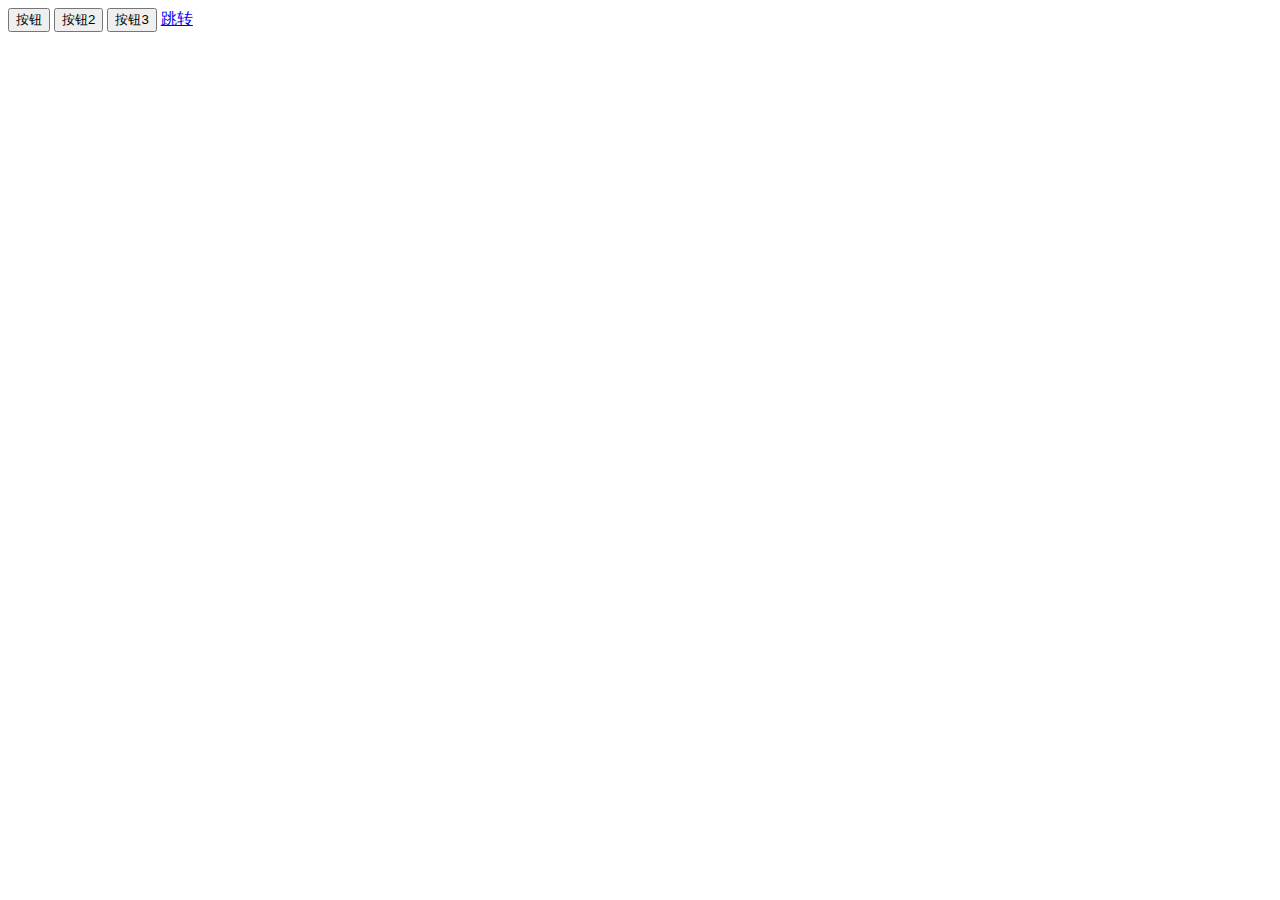
<file: Dom操作练习/index.html>
<!DOCTYPE html>
<html>
<head>
	<meta charset="utf-8"/>
	<title>Dom操作实验</title>
	<script type="text/javascript" src="util.js"></script>
</head>
<body>
	<div id="box">
		<input type="button" value="按钮" id="btn" onclick="showMessage()" />
		<input type="button" value="按钮2" id="btn2" />
		<input type="button" value="按钮3" id="btn3" />
		<a href="http://www.baidu.com" id="go">跳转</a>
	</div>
	<script type="text/javascript">
	//页面加载后执行函数
		window.onload =function(){
			//获取go及box
			var go =document.getElementById("go");
			var box = document.getElementById("box");
			//给box添加事件
			eventutil.addHandler(box,'click',function(){
				alert("box的事件");
			});
			//给go添加事件并在函数中获取event后输出节点类型、阻止跳转和冒泡。
			eventutil.addHandler(go,'click',function(event){
				event = eventutil.getEvent(event);
				alert(eventutil.getType(event));
				alert(eventutil.getElement(event));
				eventutil.preventDefault(event);
				eventutil.stopPropagetion(event);
			});
		};
		function showMessage(){
			alert("btn事件");
		}
	  	var bt2 = document.getElementById("btn2");
	  	var bt3 = document.getElementById("btn3");
	  	eventutil.addHandler(bt2,'click',function(event){
	  		event = eventutil.getEvent(event);
	  		alert("bt2事件");
	  		alert(eventutil.getType(event));
	  	});
	  	eventutil.addHandler(bt3,'click',function(event){
	  		event =eventutil.getEvent(event);
	  		alert("bt3事件");
	  		alert(eventutil.getElement(event));
	  		eventutil.stopPropagetion(event);
	  	});
	</script>
</body>
</html>
</file>
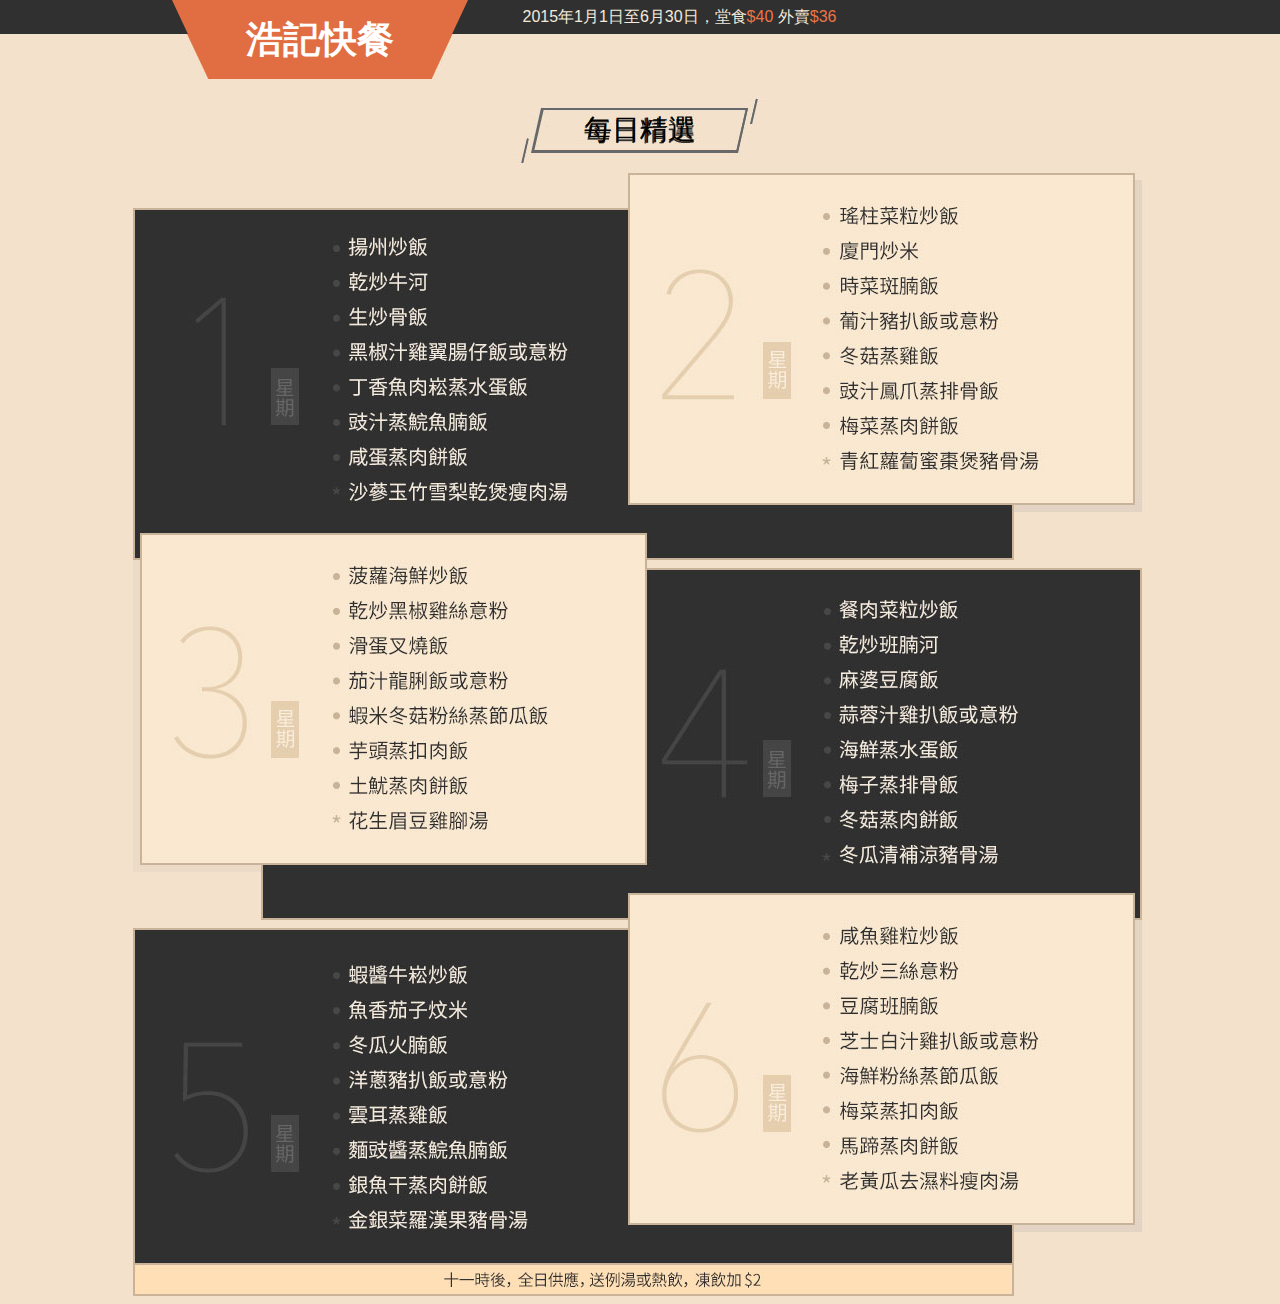
<file: rongji2/index.html>
<!DOCTYPE html>
<!--[if IE 8]><html class='ie ie8 lte9 lte8'><![endif]-->
<!--[if IE 9]><html class='ie ie9 lte9'><![endif]-->
<!--[if gt IE 9]><html><![endif]-->
<!--[if !IE]><!--><html><!--<![endif]-->
<head>
    <meta http-equiv="content-type" content="text/html; charset=utf-8"/>
    <meta name="viewport" content="width=device-width, initial-scale=1.0, minimum-scale=1.0, maximum-scale=1.0"/>
    <title>浩記快餐</title>
    <link rel="stylesheet" href="./css/index.css"/>
</head>
<body>
    <div class="top">
        <div class="pageWidth">
            <div class="title"><h1>浩記快餐</h1></div>
            <div class="topcont"><span>2015年1月1日至6月30日，堂食<span class="moeny">$40</span>   外賣<span class="moeny">$36</span></span></div>
        </div>
    </div>
    <div class="selection pageWidth">
    <div class="titlebox">
        <div class="title">
            <div class="leftX"></div>
            <div class="conts"><span>每日精選</span></div>
            <div class="rightX"></div>
        </div>
    </div>
        <div class="cont"></div>
    </div>

</body>
</html>
</file>
<file: rongji2/css/index.css>
/*css reset*/
body,h1{margin: 0px; font-family: "Source Han Sans CN","Microsoft JhengHei", Arial, Helvetica, sans-serif;}
/*css reset*/

/*public*/
body{background-color: #f3e1cb; background: url(../images/hjcd.jpg) no-repeat top center;}
.pageWidth{width: 1009px; margin: 0px auto; text-align: center;position: relative;}
/*public*/

/*top*/
.top{width: 100%; height: 34px; background-color: #303030;}
.top .title{width: 222px; border-top: 79px solid #E16E42; border-left: 37px solid transparent; border-right: 37px solid transparent;float: left; margin-left: 36px; }
.top .title h1{color: white; line-height: 79px; position: absolute; top: 0px; left: 0px; width: 297px; height: 79px; text-align: center; font-size: 37px; margin-left: 36px; }
.topcont{float: left;width: auto; height: 34px; line-height: 34px; color: #f3eadd; font-size: 16px; text-align: left; text-indent: 55px;}
.topcont .moeny{color: #ed7445;}
/*top*/

/*selection*/
.selection{}
.selection .title{ width: 300px; height: 130px; margin-left: 56px; display: inline-block; float: left;}
.selection .leftX{width: 0px; height: 22px; -webkit-transform: skew(-13deg); -moz-transform: skew(-13deg); -ms-transform: skew(-13deg); -o-transform: skew(-13deg); 
				   -ms-filter: "progid:DXImageTransform.Microsoft.Matrix(M11=1, M12=-0.23086819112556295, M21=-0.23086819112556295, M22=1, SizingMethod='auto expand')";
 					border: 1px solid #686868; float: left; margin-top: 105px;}
.selection .rightX{ width: 0px; height: 23px; -webkit-transform: skew(-13deg); -moz-transform: skew(-13deg); -ms-transform: skew(-13deg); -o-transform: skew(-13deg); border: 1px solid #686868; float: left; margin-top: 65px; margin-left: 10px;}
.selection .conts{ float: left; height: 40px; line-height: 40px; padding: 0px 45px; font-size: 28px; border: 2.5px solid #686868; margin-top: 74px; margin-left: 11px; -webkit-transform: skew(-13deg); -moz-transform: skew(-13deg); -ms-transform: skew(-13deg); -o-transform: skew(-13deg);}
.selection .conts span{ -webkit-transform: skew(13deg); -moz-transform: skew(13deg); -ms-transform: skew(13deg); -o-transform: skew(13deg); display: inline-block;}
.selection .titlebox{width: 100%; height: 130px;}
.selection .cont{width: 100%; height: 1140px;}
/*selection*/
</file>
